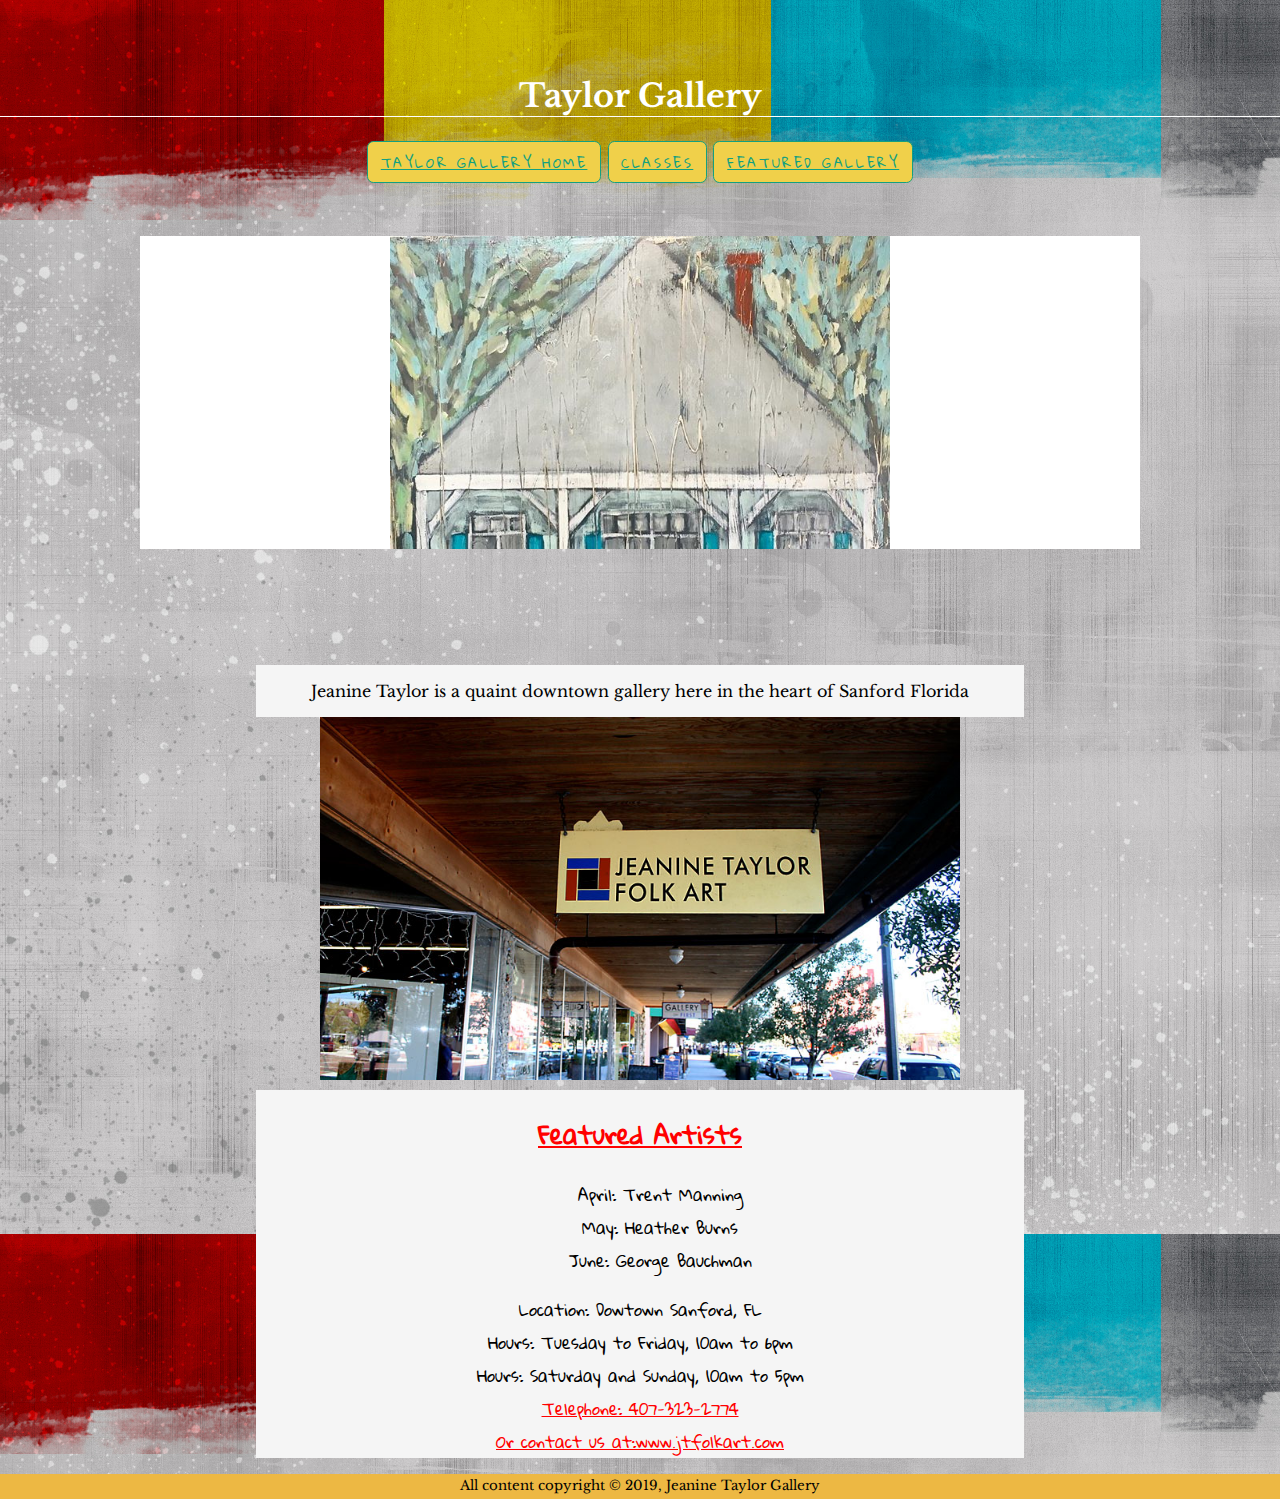
<file: index.html>
<!DOCTYPE html>
<html lang="en">
<head>
<meta charset="utf-8">
<meta name="viewport" content="width=device-width">
	<link href="https://fonts.googleapis.com/css?family=Libre+Baskerville" rel="stylesheet">
	<link href="https://fonts.googleapis.com/css?family=Gloria+Hallelujah" rel="stylesheet">
<link REL="StyleSheet" TYPE="text/css" HREF="gallery.css">
	<title>Taylor Gallery</title>

	<style>
	#container {
 width: 1000px;
 overflow: hidden;
 margin: 50px auto;
 background: white;
}
header {
 width: 800px;
 margin: 40px auto;
}
 
header h1 {
 text-align: center;
 font: 100 60px/1.5 Helvetica, Verdana, sans-serif;
 
}
 
header p {
 font: 100 15px/1.5 Helvetica, Verdana, sans-serif;
 text-align: justify;
}
 
/*photobanner*/
 
.photobanner {
 height: 233px;
 width: 3550px;
 margin-bottom: 80px;
}
.first {
 -webkit-animation: bannermove 30s linear infinite;
    -moz-animation: bannermove 30s linear infinite;
     -ms-animation: bannermove 30s linear infinite;
      -o-animation: bannermove 30s linear infinite;
         animation: bannermove 30s linear infinite;
}
 
@keyframes "bannermove" {
 0% {
    margin-left: 0px;
 }
 100% {
    margin-left: -2125px;
 }
 
}
 
@-moz-keyframes bannermove {
 0% {
   margin-left: 0px;
 }
 100% {
   margin-left: -2125px;
 }
 
}
 
@-webkit-keyframes "bannermove" {
 0% {
   margin-left: 0px;
 }
 100% {
   margin-left: -2125px;
 }
 
}
 
@-ms-keyframes "bannermove" {
 0% {
   margin-left: 0px;
 }
 100% {
   margin-left: -2125px;
 }
 
}
 
@-o-keyframes "bannermove" {
 0% {
   margin-left: 0px;
 }
 100% {
   margin-left: -2125px;
 }
 
}
		img{
			width: 50%;
		}
	</style>
	</head>
<body>
	<h1>Taylor Gallery</h1>
			<nav>
	<ul>
	
				<li><a href="index.html">Taylor Gallery Home</a></li>
					<li><a href="classes.html">Classes</a></li>
					<li><a href="Art_Gallery.html">Featured Gallery</a></li>
					
			</ul>
	</nav>
	<div id="container">
   

   <div class="photobanner">
    	<img class="first" src="images/art1.jpg" alt="painting" />
    	<img src="thumbnails/Artist1.jpg" alt="F Turner" />
    	<img src="thumbnails/Artist2.jpg" alt="M JAne" />
    	<img src="thumbnails/Artist3.jpg" alt="B Jones" />
    	<img src="images/1way.jpg" alt="oneway sculpture" />
    	<img src="images/2paintings.jpg" alt="2 paintings of boy and girl" />
    	<img src="images/art1.jpg" alt="painting" />
    	<img src="images/Sbikeboy2.jpg" alt="boy on bike sculpture" />
    	
    </div>
</div><br><br>
		<div class="boxed">
<p>Jeanine Taylor is a quaint downtown gallery here in the heart of Sanford Florida </p>
	</div>
	
    <div id="overlay"><img src="images/store.jpg" alt="JeanineTaylor Gallery "><br>
		 </div>

	

	<div class="boxed">
	<h2>Featured Artists</h2>
		<ul>
			<li>April: Trent Manning</li>
			<li>May: Heather Burns</li>
			<li>June: George Bauchman</li>
			
		</ul>
	</div>
		<div class="boxed">
Location: Dowtown Sanford, FL<br>
			Hours: Tuesday to Friday, <time datetime="10:00">10am</time> to<time datetime="18:00"> 6pm</time><br>
			Hours: Saturday and Sunday, <time datetime="10:00">10am</time> to<time datetime="17:00"> 5pm</time><br>
			<a href="tel:+1407-323-2774">Telephone: 407-323-2774</a>
				<br>
			<a href="https://www.jtfolkart.com">Or contact us at:www.jtfolkart.com</a>
			   
</div>
			
<footer>
	<p><small>All content copyright &copy; 2019, Jeanine Taylor Gallery</small></p>
	</footer>	
</body>
</html>
</file>
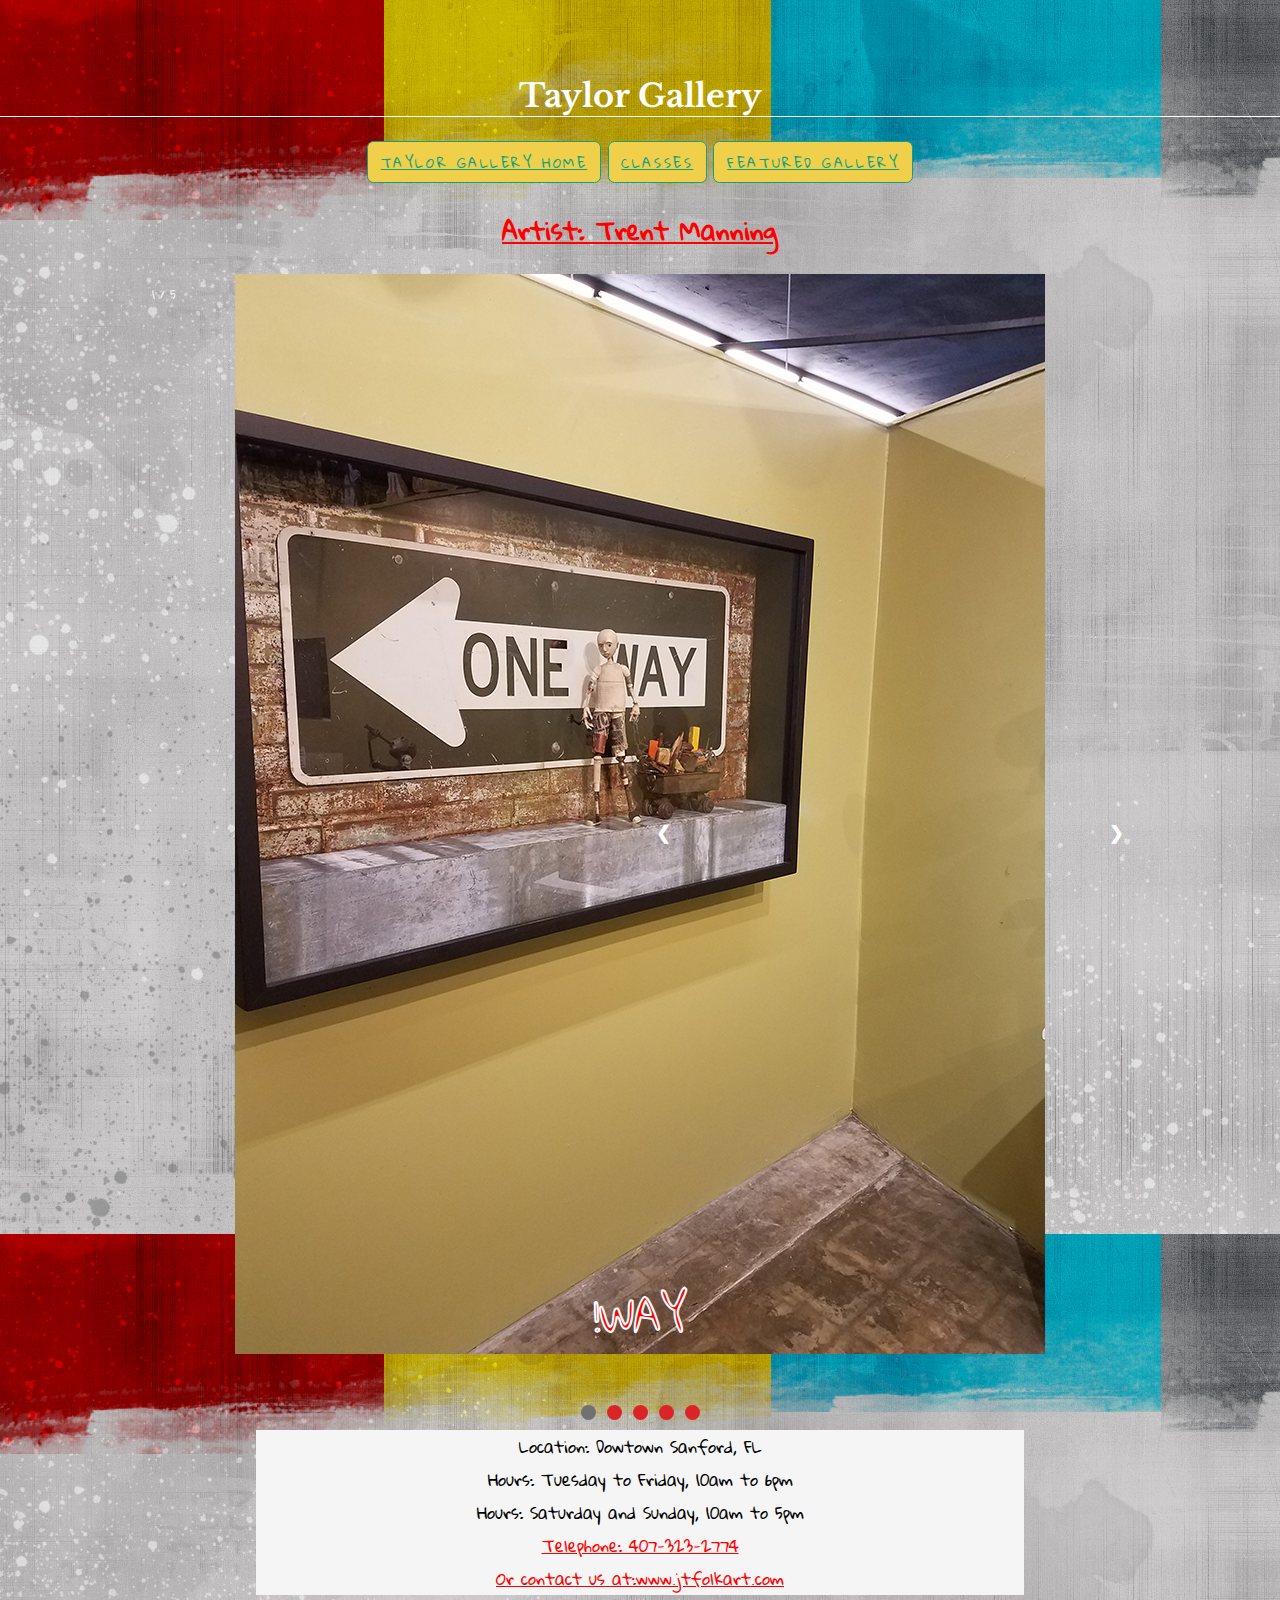
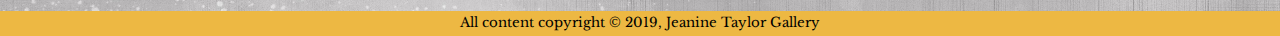
<file: Art_Gallery.html>
<!DOCTYPE html>
<html lang="en">
<head>
<meta charset="utf-8">
<meta name="viewport" content="width=device-width">
	<link href="https://fonts.googleapis.com/css?family=Gloria+Hallelujah" rel="stylesheet"> 
<link href="https://fonts.googleapis.com/css?family=Libre+Baskerville" rel="stylesheet">
	<link REL="StyleSheet" TYPE="text/css" HREF="gallery.css">
	<title>Taylor Art Gallery</title>
</head>
<body>
<h1>Taylor Gallery</h1>
	
		<nav>
	<ul>
	
				<li><a href="index.html"> Taylor Gallery Home</a></li>
					<li><a href="classes.html">Classes</a></li>
					<li><a href="Art_Gallery.html">Featured Gallery</a></li>
					
	    
			</ul>
	</nav>
	<h2>Artist: Trent Manning</h2>
<div class="slideshow-container">

<div class="mySlides fade">
  <div class="numbertext">1 / 5</div>
  <img src="images/1way.jpg" alt="framed wood carving with 1 way sign and boy">
  <div class="text">!WAY</div>
</div>

<div class="mySlides fade">
  <div class="numbertext">2 / 5</div>
  <img src="images/Sbikeboy.jpg" alt="sculpture boy on bike">
  <div class="text">Solo</div>
</div>

<div class="mySlides fade">
  <div class="numbertext">3 / 5</div>
  <img src="images/Sbikeboy2.jpg" alt="second sculpture of boy on bike">
  <div class="text">Bike Boy</div>
</div>
	<div class="mySlides fade">
  <div class="numbertext">4 / 5</div>
  <img src="images/Sclowns.jpg" alt="sculpture of divided clown">
  <div class="text">Ballooned</div>
</div>
	<div class="mySlides fade">
  <div class="numbertext">5/ 5</div>
  <img src="images/2paintings.jpg" alt="2 paintings of lil boy and girl">
  <div class="text">Girl&amp;Boy</div>
</div>

<a class="prev" onclick="plusSlides(-1)">&#10094;</a>
<a class="next" onclick="plusSlides(1)">&#10095;</a>

</div>
<br>

<div style="text-align:center">
  <span class="dot" onclick="currentSlide(1)"></span> 
  <span class="dot" onclick="currentSlide(2)"></span> 
  <span class="dot" onclick="currentSlide(3)"></span>
	<span class="dot" onclick="currentSlide(4)"></span> 
	<span class="dot" onclick="currentSlide(5)"></span> 
</div>

<script>
var slideIndex = 1;
showSlides(slideIndex);

function plusSlides(n) {
  showSlides(slideIndex += n);
}

function currentSlide(n) {
  showSlides(slideIndex = n);
}

function showSlides(n) {
  var i;
  var slides = document.getElementsByClassName("mySlides");
  var dots = document.getElementsByClassName("dot");
  if (n > slides.length) {slideIndex = 1}    
  if (n < 1) {slideIndex = slides.length}
  for (i = 0; i < slides.length; i++) {
      slides[i].style.display = "none";  
  }
  for (i = 0; i < dots.length; i++) {
      dots[i].className = dots[i].className.replace(" active", "");
  }
  slides[slideIndex-1].style.display = "block";  
  dots[slideIndex-1].className += " active";
}
</script>
	<div class="boxed">
Location: Dowtown Sanford, FL<br>
			Hours: Tuesday to Friday, <time datetime="10:00">10am</time> to<time datetime="18:00"> 6pm</time><br>
			Hours: Saturday and Sunday, <time datetime="10:00">10am</time> to<time datetime="17:00"> 5pm</time><br>
			<a href="tel:+1407-323-2774">Telephone: 407-323-2774</a>
				<br>
			<a href="https://www.jtfolkart.com">Or contact us at:www.jtfolkart.com</a>
			   
</div>
			
<footer>
	<p><small>All content copyright &copy; 2019, Jeanine Taylor Gallery</small></p>
	</footer>
</body>
</html>
</file>
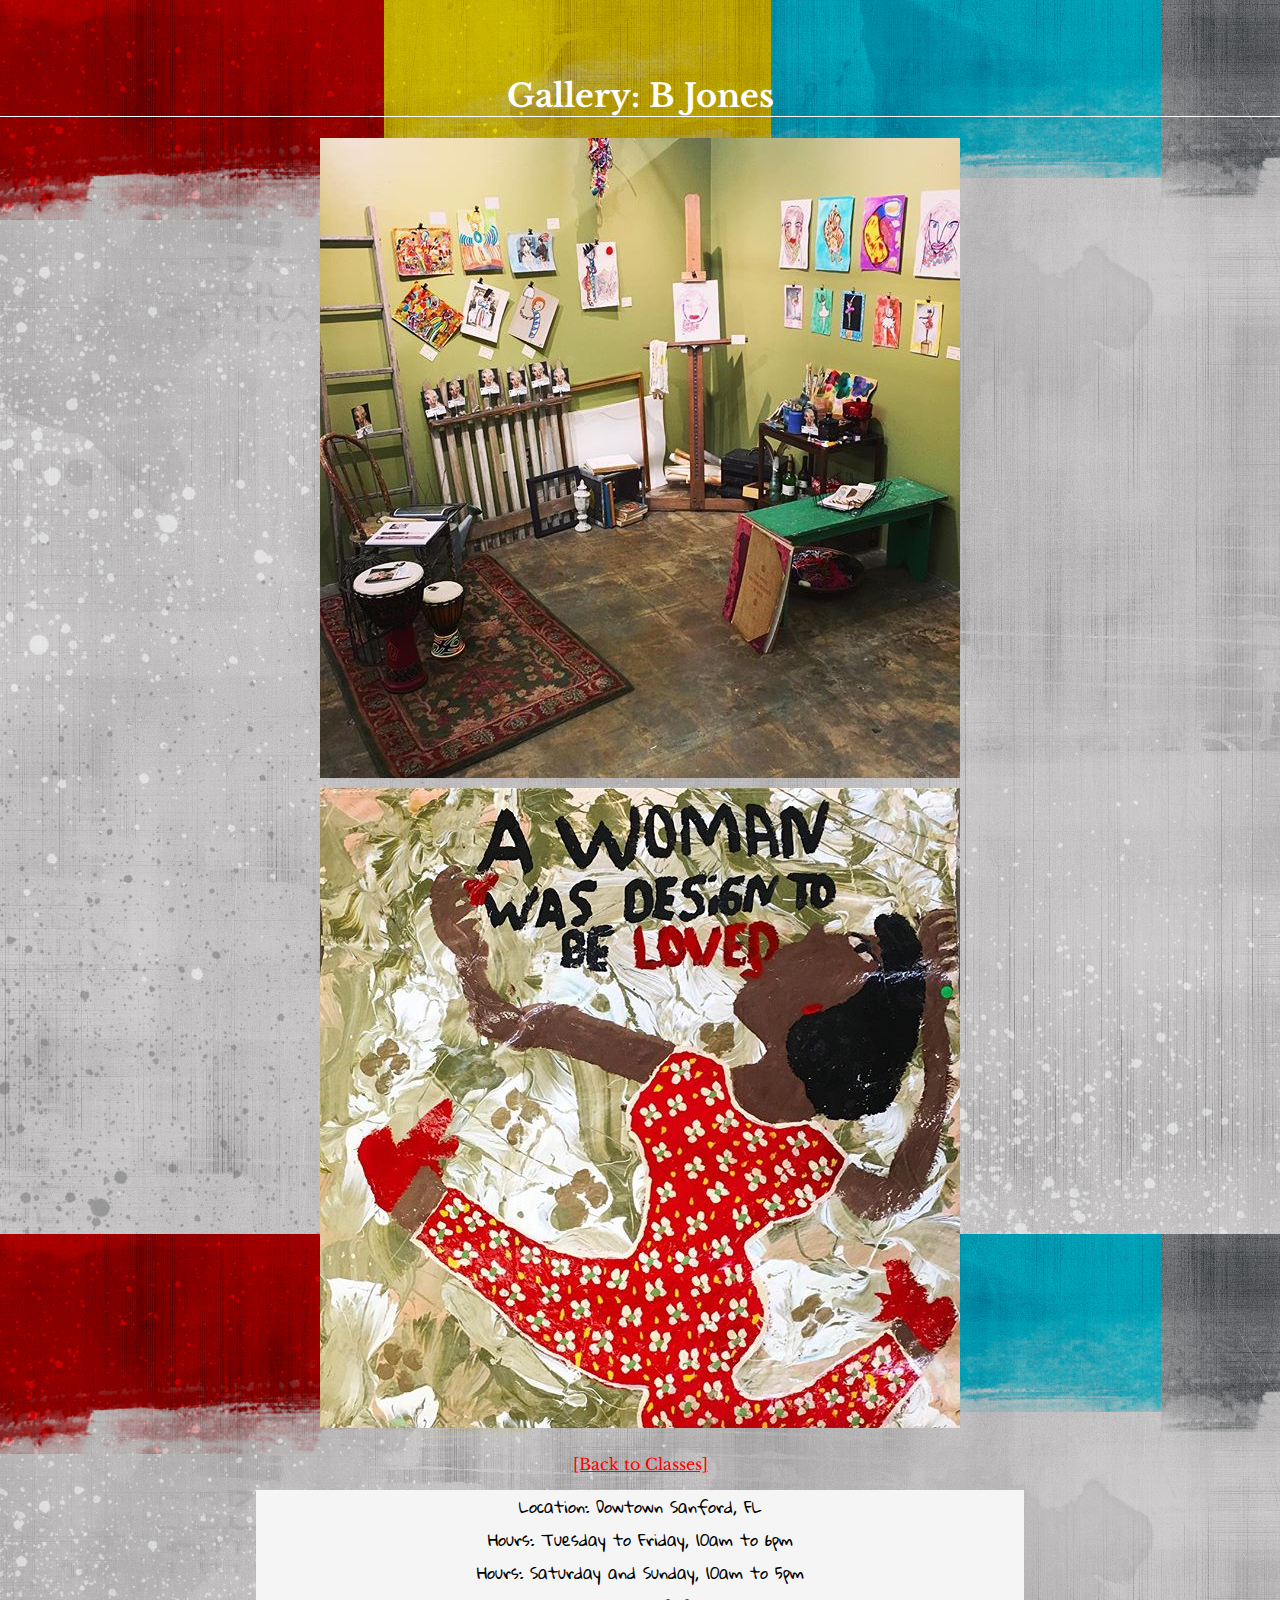
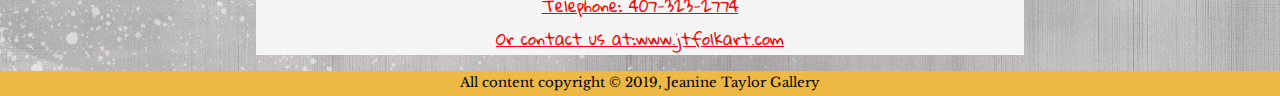
<file: BJones.html>
<!doctype html>
<html lang="en">
<head>
<meta charset="UTF-8">
<title>F Turner's work</title>
	<link href="https://fonts.googleapis.com/css?family=Gloria+Hallelujah" rel="stylesheet">
<link href="https://fonts.googleapis.com/css?family=Libre+Baskerville" rel="stylesheet">
	<link REL="StyleSheet" TYPE="text/css" HREF="gallery.css"> 

</head>

<body>

<h1>Gallery: B Jones</h1>

<img src="images/classes3.jpg" alt="art class at gallery">
	
<img src="images/art3.jpg" alt="art by B Jones">

<p><a href="classes.html">[Back to Classes]</a></p>
	<div class="boxed">
Location: Dowtown Sanford, FL<br>
			Hours: Tuesday to Friday, <time datetime="10:00">10am</time> to<time datetime="18:00"> 6pm</time><br>
			Hours: Saturday and Sunday, <time datetime="10:00">10am</time> to<time datetime="17:00"> 5pm</time><br>
			<a href="tel:+1407-323-2774">Telephone: 407-323-2774</a>
				<br>
			<a href="https://www.jtfolkart.com">Or contact us at:www.jtfolkart.com</a>
			   
</div>
			
<footer>
	<p><Small>All content copyright &copy; 2019, Jeanine Taylor Gallery</Small></p>
	</footer>	
</body>
</html>
</file>
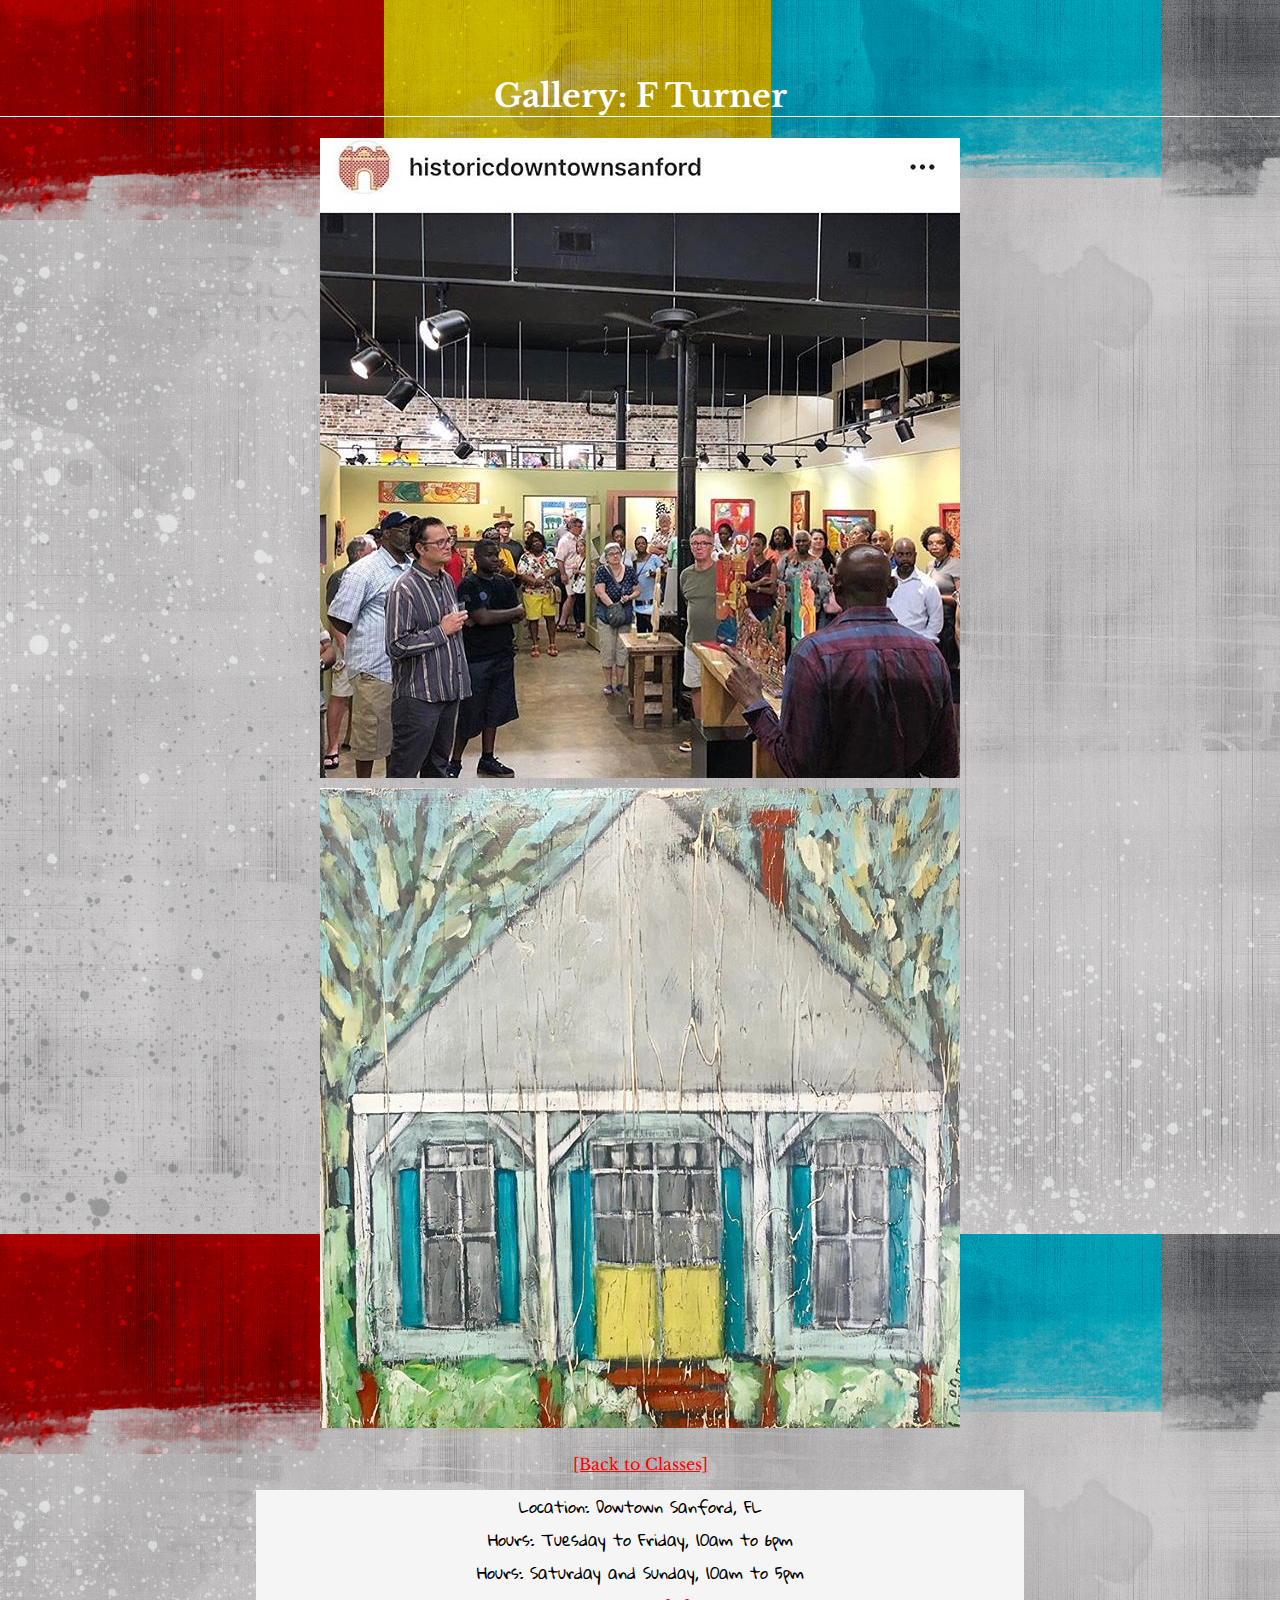
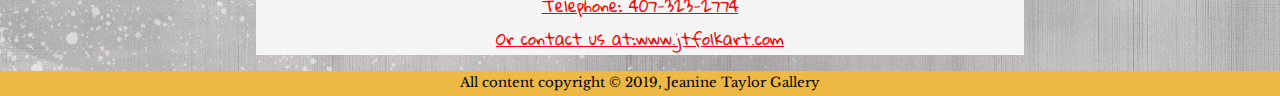
<file: FTurner.html>
<!doctype html>
<html lang="en">
<head>
<meta charset="UTF-8">
<title>F Turner's work</title>
<link REL="StyleSheet" TYPE="text/css" HREF="gallery.css"> 
<link href="https://fonts.googleapis.com/css?family=Gloria+Hallelujah" rel="stylesheet">
<link href="https://fonts.googleapis.com/css?family=Libre+Baskerville" rel="stylesheet">
	</head>

<body>

<h1>Gallery: F Turner</h1>

<img src="images/Classes1.jpg" alt="art class at gallery">
	<img src="images/art1.jpg" alt="art by F Turner">
	

<p><a href="classes.html">[Back to Classes]</a></p>
	<div class="boxed">
Location: Dowtown Sanford, FL<br>
			Hours: Tuesday to Friday, <time datetime="10:00">10am</time> to<time datetime="18:00"> 6pm</time><br>
			Hours: Saturday and Sunday, <time datetime="10:00">10am</time> to<time datetime="17:00"> 5pm</time><br>
			<a href="tel:+1407-323-2774">Telephone: 407-323-2774</a>
				<br>
			<a href="https://www.jtfolkart.com">Or contact us at:www.jtfolkart.com</a>
			   
</div>	
<footer>
	<p><Small>All content copyright &copy; 2019, Jeanine Taylor Gallery</Small></p>
	</footer>	
</body>
</html>
</file>
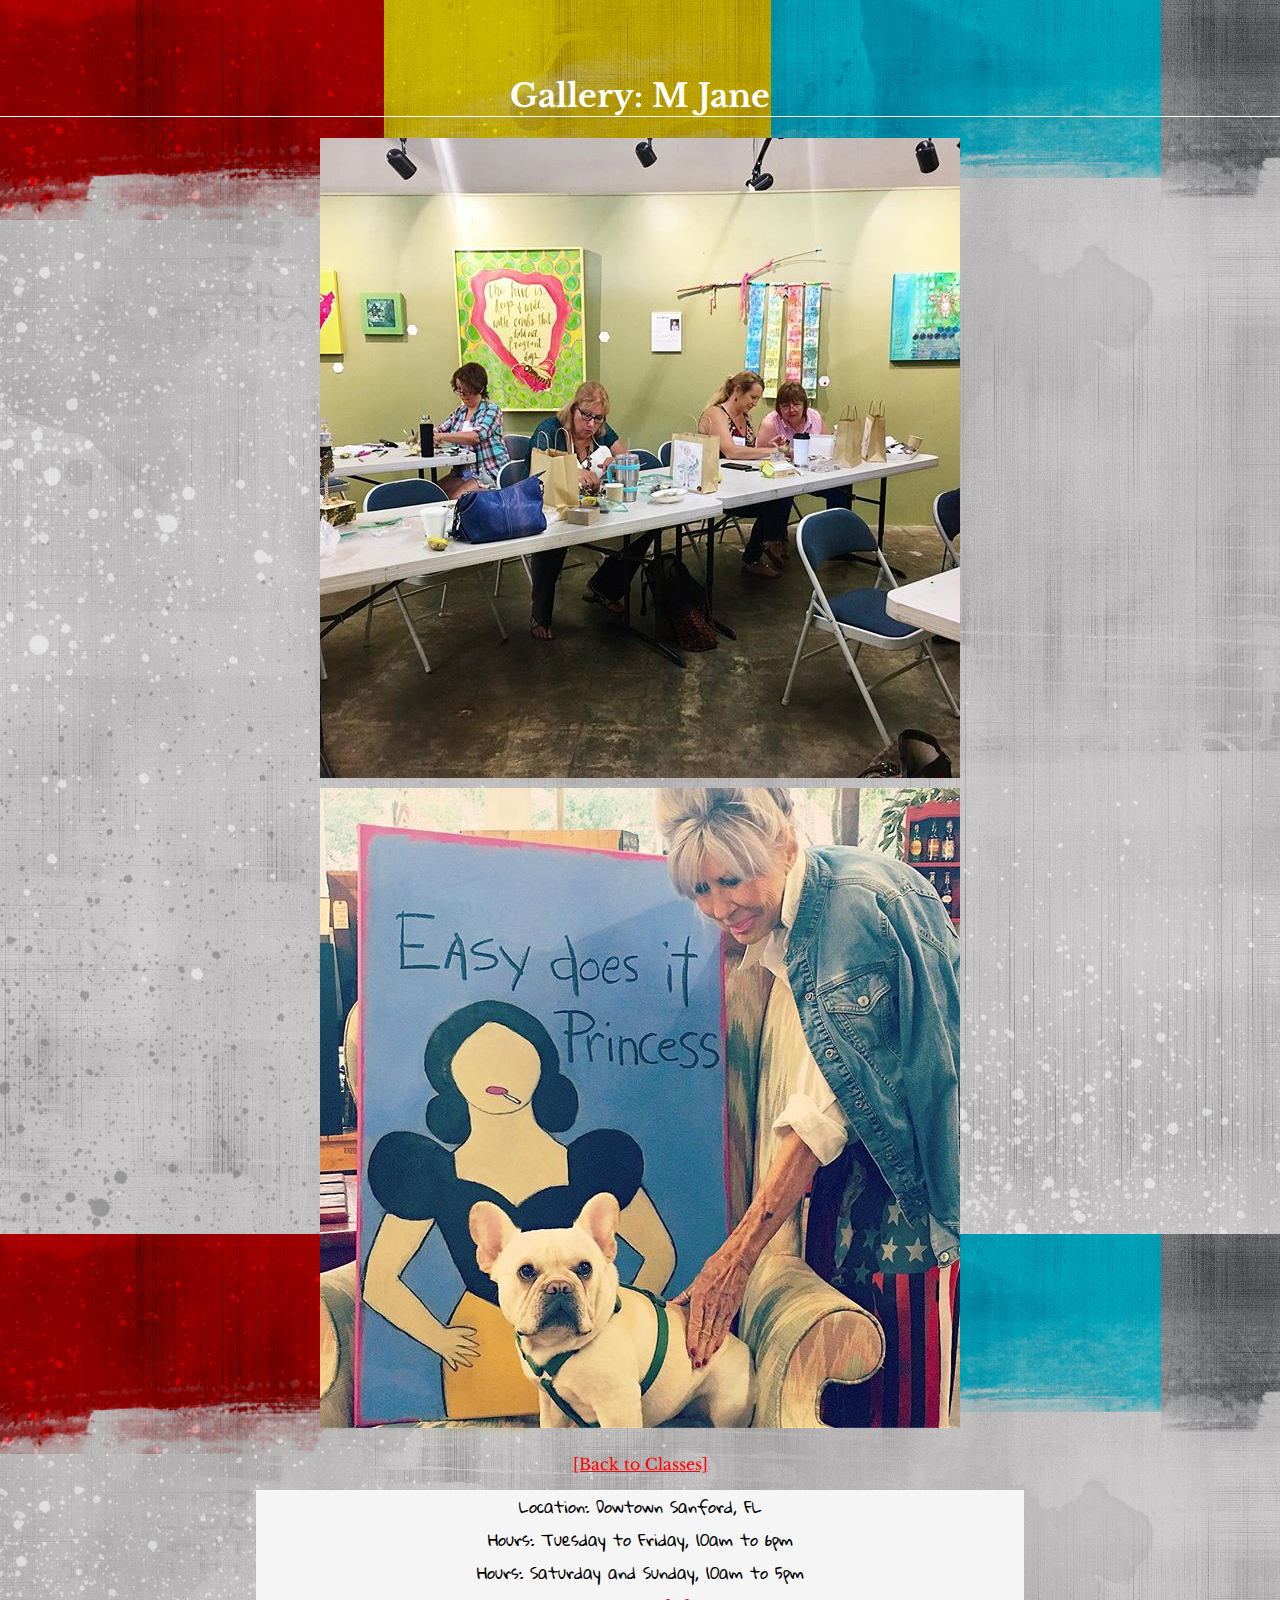
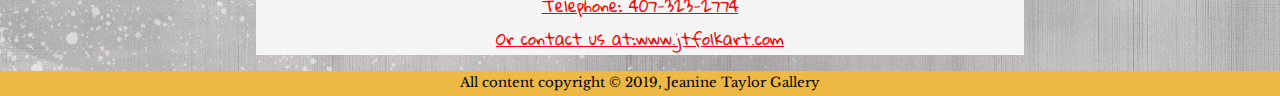
<file: MJane.html>
<!doctype html>
<html lang="en">
<head>
<meta charset="UTF-8">
<title>M Jane's work</title>
<link REL="StyleSheet" TYPE="text/css" HREF="gallery.css"> 
<link href="https://fonts.googleapis.com/css?family=Libre+Baskerville" rel="stylesheet">
	<link href="https://fonts.googleapis.com/css?family=Gloria+Hallelujah" rel="stylesheet">
</head>

<body>

<h1>Gallery: M Jane</h1>

<img src="images/class2.jpg" alt="art class at gallery">
	<img src="images/art2.jpg" alt="art by F Turner">

<p><a href="classes.html">[Back to Classes]</a></p>
		<div class="boxed">
Location: Dowtown Sanford, FL<br>
			Hours: Tuesday to Friday, <time datetime="10:00">10am</time> to<time datetime="18:00"> 6pm</time><br>
			Hours: Saturday and Sunday, <time datetime="10:00">10am</time> to<time datetime="17:00"> 5pm</time><br>
			<a href="tel:+1407-323-2774">Telephone: 407-323-2774</a>
				<br>
			<a href="https://www.jtfolkart.com">Or contact us at:www.jtfolkart.com</a>
			   
</div>
			
<footer>
	<p><Small>All content copyright &copy; 2019, Jeanine Taylor Gallery</Small></p>
	</footer>	
</body>
</html>
</file>
<file: gallery.css>
body {
	font-family: 'Gloria Hallelujah', serif;
	 background-image: url("images/background.jpg");
	background-repeat: repeat;
	margin:0;
 text-align: center;
	margin-top: 2cm;
}
h1 {
  text-align: center;
  font-family: 'Libre Baskerville', serif;
  border-bottom: 1px solid white;
  margin-top: 30px;
	color: white;
}
h2{
	font-family: 'Gloria Hallelujah', serif;
	color: red;
		text-decoration: underline;
	}
p{
	font-family: 'Libre Baskerville', serif;
}
ul{
 list-style-type: none;
}
.boxed {
  background-color: whitesmoke;
	width: 60%;
	align-content: center;
	margin-left: auto;
margin-right: auto;
}
#container{
	display: flex;
	flex-direction: row;
	flex-wrap: wrap;
}
.box{
	margin: inherit;
	margin-left: 50px;
	width: 25%;
}


small{
	color:black;
}

.mySlides {display: none}

.slideshow-container {
  max-width: 1000px;
  position: relative;
  margin: auto;
}


.prev, .next {
  cursor: pointer;
  position: absolute;
  top: 50%;
  width: auto;
  padding: 16px;
  margin-top: -22px;
  color: white;
  font-weight: bold;
  font-size: 18px;
  transition: 0.6s ease;
  border-radius: 0 3px 3px 0;
  user-select: none;
}

.next {
  right: 0;
  border-radius: 3px 0 0 3px;
}
.prev:hover, .next:hover {
  background-color: red;
}


.text {
   color: red;
  font-size: 2.5em;
  -webkit-text-stroke: 2px white;
	
  position: absolute;
  bottom: 8px;
  width: 100%;
  text-align: center;
}

.numbertext {
  color: #f2f2f2;
  font-size: 12px;
  padding: 8px 12px;
  position: absolute;
  top: 0;
}


.dot {
  cursor: pointer;
  height: 15px;
  width: 15px;
  margin: 0 2px;
  background-color: #DB2427;
  border-radius: 50%;
  display: inline-block;
  transition: background-color 0.6s ease;
}

.active, .dot:hover {
  background-color: #717171;
}

.fade {
 
  animation-name: fade;
  animation-duration: 1.5s;
}

@-webkit-keyframes fade {
  from {opacity: .4} 
  to {opacity: 1}
}

@keyframes fade {
  from {opacity: .4} 
  to {opacity: 1}
}

@media only screen and (max-width: 300px) {
  .prev, .next,.text {font-size: 11px}
}
nav ul li a:link, nav ul li a:visited {
	color: #14A080;
}
nav ul li a:focus, nav ul li a:hover, nav ul li a:active {
	color: #fff;
}
nav ul {
  margin: 0;
  padding: 0;
  list-style-type: none;
  display: flex;
  flex-wrap: wrap;
}

nav ul li {
    font-size: .8em;
	text-transform: uppercase;
	letter-spacing: .2em;
	flex: 1 1 50%;
}
nav ul li a { 	
  display: block; 	
  border: 1px solid; 
  padding: .5em 1em; 	
  border-radius: .5em; 
  margin: .25em; 
	background-color: #F0D04A;
  } 
a:link {
  color: red;
	text-decoration: underline;
}

a:visited {
  color: green;
}


a:hover {
  color: hotpink;
}

a:active {
  color: blue;
}
copyright {
        
        width: 100%;
        color: #fff;
        line-height: 10px;
        font-size: 0.5em;
        text-align: center;
        bottom:0;
    }
footer {
	height: 25px;
        width: 100%;
        background-color: #EDB843;
	bottom:0;
    }



@media screen and (min-width: 400px){
	nav ul li {
		flex:none;}
	nav ul{
		justify-content: center;
	}
}

@media screen and (max-width: 480px){
	 img{
		float: left;
	margin: 0 1em 1em 0;
	}
	#container{
		display: none;
	}
	p{
		display: none;
	}

	body{
		 font-family: 'Libre Baskerville', serif;
	}
	}

@media screen and (max-width: 600px){
	header p{
		display: block;
		margin-top: -1.5em;
		font-family: Georgia, serif;
		font-style: italic;
		font-size: 1.2em;
	}
	body{
		 font-family: 'Gloria Hallelujah', serif;
	}
	#container{
		display: none;
	}
	p{
		display: none;
	}
}
@media screen (min-width: 940px){
	body{
font-family: 'Gloria Hallelujah', serif;
	 
}
	#container{
		display: grid;
		grid-template-rows: auto min-height 5em;
		grid-template-columns: minmax (25em, 1fr) 16em;
		max-width: 1200px;
		margin: 0 auto;
		position: relative;
	}
	footer{
		grid-area: footer;
	}
}
</file>
